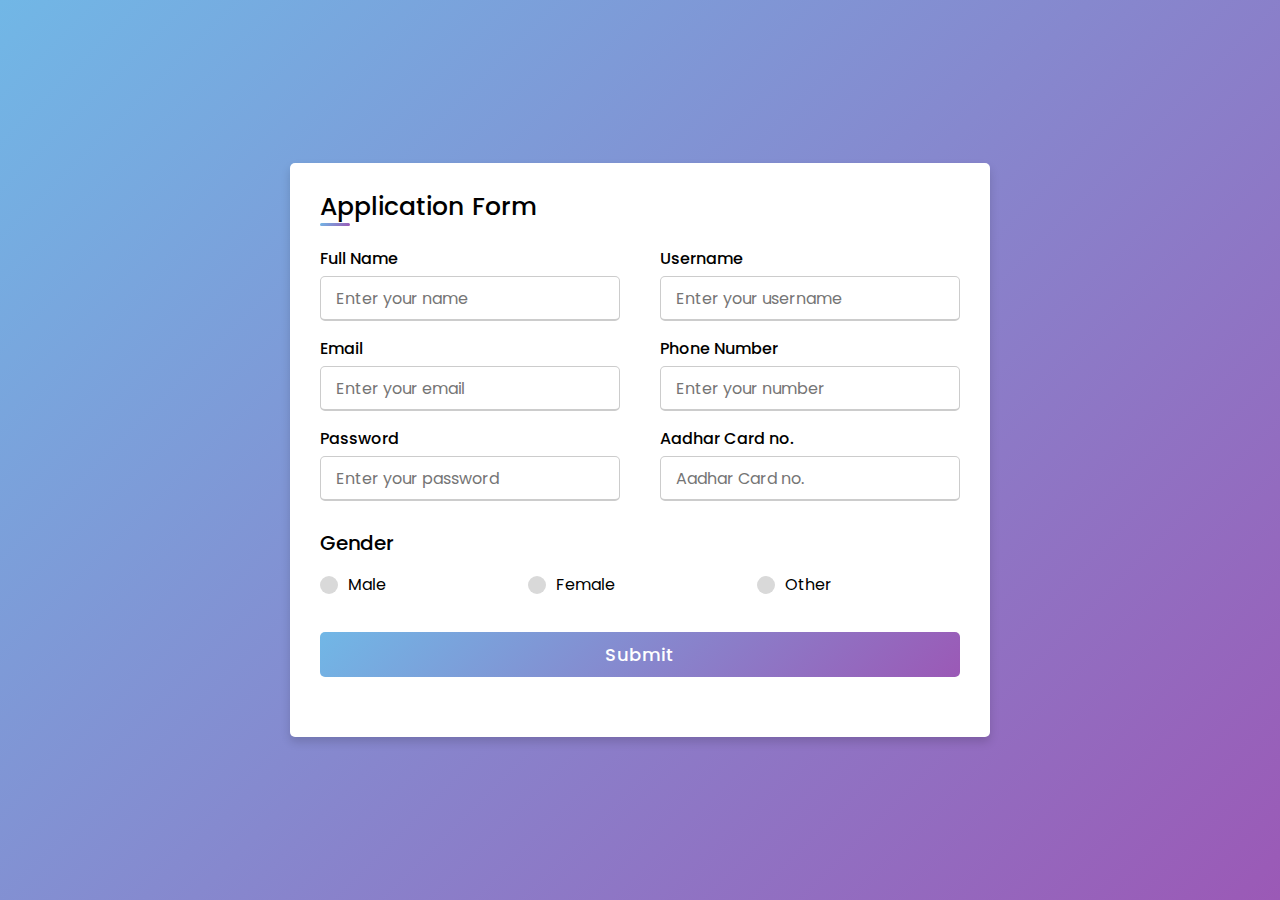
<file: application.html>
<!DOCTYPE html>
<html lang="en" dir="ltr">
  <head>
    <meta charset="UTF-8">
    <link rel="stylesheet" href="application.css">
     <meta name="viewport" content="width=device-width, initial-scale=1.0">
     <link rel="icon" href="favicon.ico">
   </head>
<body>
  <div class="container">
    <div class="title">Application Form </div>
    <div class="content">
      <form action="#">
        <div class="user-details">
          <div class="input-box">
            <span class="details">Full Name</span>
            <input type="text" placeholder="Enter your name" required>
          </div>
          <div class="input-box">
            <span class="details">Username</span>
            <input type="text" placeholder="Enter your username" required>
          </div>
          <div class="input-box">
            <span class="details">Email</span>
            <input type="text" placeholder="Enter your email" required>
          </div>
          <div class="input-box">
            <span class="details">Phone Number</span>
            <input type="text" placeholder="Enter your number" required>
          </div>
          <div class="input-box">
            <span class="details">Password</span>
            <input type="text" placeholder="Enter your password" required>
          </div>
          <div class="input-box">
            <span class="details">Aadhar Card no.</span>
            <input type="text" placeholder="Aadhar Card no." required>
          </div>
        </div>
        <div class="gender-details">
          <input type="radio" name="gender" id="dot-1">
          <input type="radio" name="gender" id="dot-2">
          <input type="radio" name="gender" id="dot-3">
          <span class="gender-title">Gender</span>
          <div class="category">
            <label for="dot-1">
            <span class="dot one"></span>
            <span class="gender">Male</span>
          </label>
          <label for="dot-2">
            <span class="dot two"></span>
            <span class="gender">Female</span>
          </label>
          <label for="dot-3">
            <span class="dot three"></span>
            <span class="gender">Other</span>
            </label>
          </div>
        </div>
        <div class="button">
          <input type="submit" value="Submit">
        </div>
      </form>
    </div>
  </div>

</body>
</html>
</file>
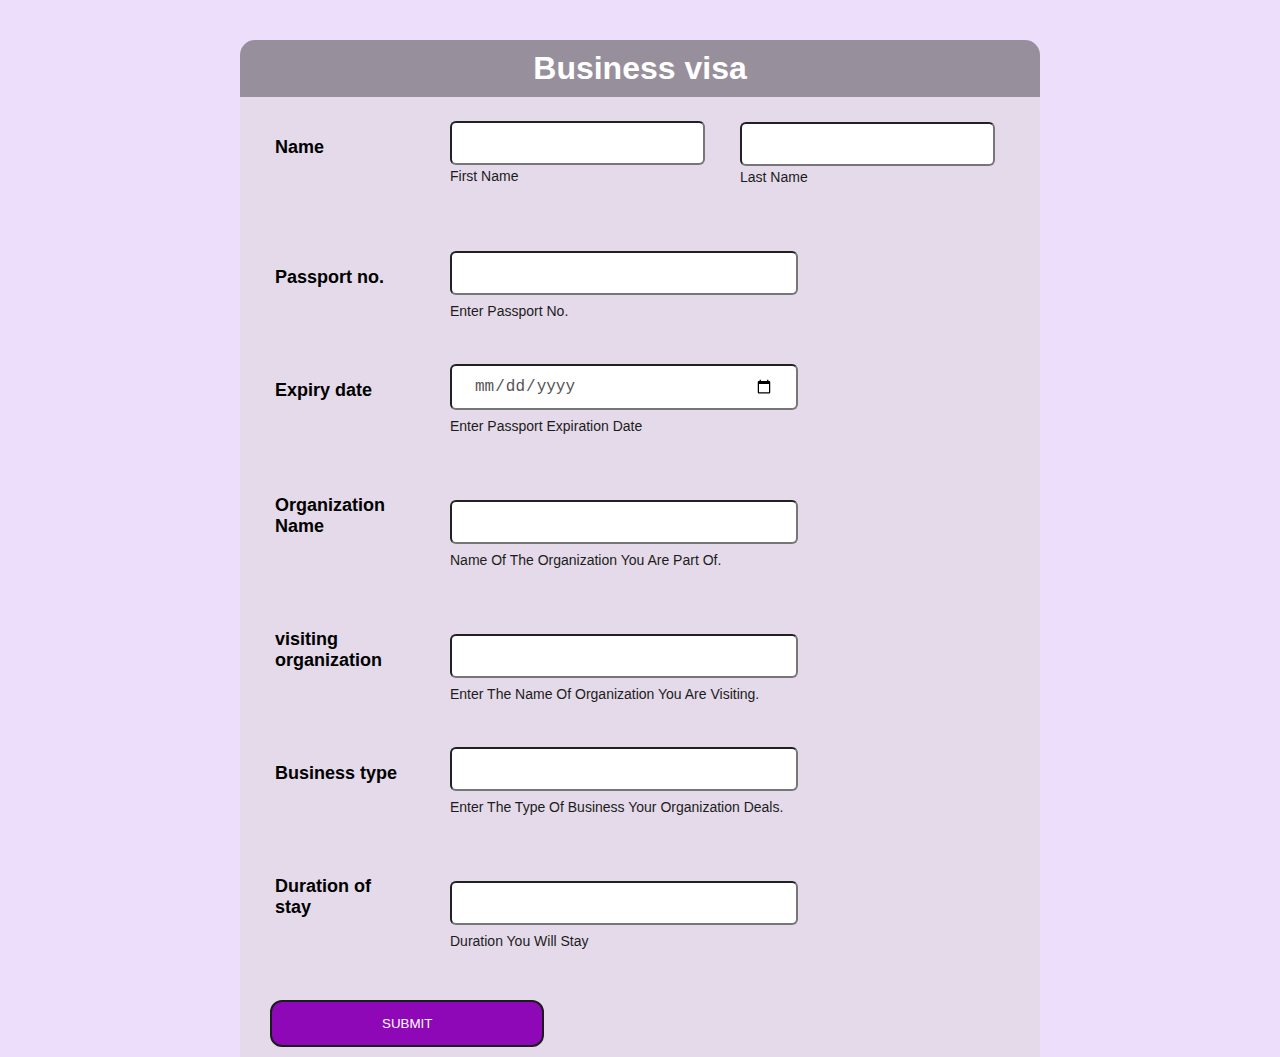
<file: businessvisa.html>
<!DOCTYPE html>
<html>

<head>
    <title></title>
    <style type="text/css">
        * {
            margin: 0;
            padding: 0;
        }

        body {

            background-color: rgba(167, 92, 238, 0.205);
            background-position: centre;
            background-size: cover;
            font-family: sans-serif;
            margin-top: 40px;
        }

        .businessvisafrom {
            width: 800px;
            background-color: rgba(94, 92, 92, 0.6);
            margin: auto;
            color: #FFFFFF;
            /* color: #000; */
            padding: 10px 0px 10px 0px;
            text-align: center;
            border-radius: 15px 15px 0px 0px;
        }

        .main {
            background-color: rgba(219, 214, 214, 0.5);
            width: 800px;
            margin: auto;
        }

        form {
            padding: 10px;
        }

        #name {
            width: 100%;
            height: 100px;
        }

        .name {
            margin-left: 25px;
            margin-top: 30px;
            width: 125px;
            /* color: white; */
            color: #000;
            font-size: 18px;
            font-weight: 700;
        }

        .firstname {
            position: relative;
            left: 200px;
            top: -37px;
            line-height: 40px;
            border-radius: 6px;
            padding: 0 22px;
            font-size: 16px;
        }

        .lastname {
            position: relative;
            left: 417px;
            top: -80px;
            line-height: 40px;
            border-radius: 6px;
            padding: 0 22px;
            font-size: 16px;
            color: #555;

        }

        .firstlabel {
            position: relative;
            color: #1d1c1c;
            text-transform: capitalize;
            font-size: 14px;
            left: 200px;
            top: -48px;
        }

        .lastlabel {
            position: relative;
            color: #1d1c1c;
            text-transform: capitalize;
            font-size: 14px;
            left: 490px;
            top: -78px;
        }

        .passportno {
            position: relative;
            left: 200px;
            top: -37px;
            line-height: 40px;
            width: 300px;
            border-radius: 6px;
            padding: 0 22px;
            font-size: 16px;
            color: #555
        }

        .numberlabel {
            position: relative;
            color: #1d1c1c;
            text-transform: capitalize;
            font-size: 14px;
            left: 200px;
            top: -30px;
        }

        .expirationdate {
            position: relative;
            left: 200px;
            top: -37px;
            line-height: 40px;
            width: 300px;
            border-radius: 6px;
            padding: 0 22px;
            font-size: 16px;
            color: #555
        }

        .expirylabel {
            position: relative;
            color: #1d1c1c;
            text-transform: capitalize;
            font-size: 14px;
            left: 200px;
            top: -30px;
        }

        .organizationname{
            position: relative;
            left: 200px;
            top: -37px;
            line-height: 40px;
            width: 300px;
            border-radius: 6px;
            padding: 0 22px;
            font-size: 16px;
            color: #555
        }

        .organizationnamelabel{
            position: relative;
            color: #1d1c1c;
            text-transform: capitalize;
            font-size: 14px;
            left: 200px;
            top: -30px;
        }

        .visiting_organization{
            position: relative;
            left: 200px;
            top: -37px;
            line-height: 40px;
            width: 300px;
            border-radius: 6px;
            padding: 0 22px;
            font-size: 16px;
            color: #555
        }

        .visiorganizinglabel{
            position: relative;
            color: #1d1c1c;
            text-transform: capitalize;
            font-size: 14px;
            left: 200px;
            top: -30px;
        }

        .business_type{
            position: relative;
            left: 200px;
            top: -37px;
            line-height: 40px;
            width: 300px;
            border-radius: 6px;
            padding: 0 22px;
            font-size: 16px;
            color: #555
        }

        .businesstypelabel{
            position: relative;
            color: #1d1c1c;
            text-transform: capitalize;
            font-size: 14px;
            left: 200px;
            top: -30px;
        }

        .stay {
            position: relative;
            left: 200px;
            top: -37px;
            line-height: 40px;
            width: 300px;
            border-radius: 6px;
            padding: 0 22px;
            font-size: 16px;
            color: #555
        }

        .staydurationlabel {
            position: relative;
            color: #1d1c1c;
            text-transform: capitalize;
            font-size: 14px;
            left: 200px;
            top: -30px;
        }
        button{
        background-color: rgb(143, 8, 184);
        display:block;
        margin:20px 0px 0px 20px;
        text-align: center;
        align-content: center;
        border-radius: 12px;
        border:2px solid #1d1c1c;
        padding: 14px 110px;
        outline: none;
        color: white;
        cursor: pointer;
        transition: 0.25px;
        }
    </style>
</head>

<body>
    <div class="businessvisafrom">
        <h1>Business visa</h1>
    </div>
    <div class="main">
        <form>
            <div id="name">
                <h2 class="name">Name</h2>
                <input class="firstname" type="text" name="first_name"><br>
                <label class="firstlabel">first name</label>
                <input class="lastname" type="text" name="last_name"><br>
                <label class="lastlabel">last name</label>
            </div>
            <div>
                <h2 class="name">Passport no.</h2>
                <input class="passportno" type="number" name="passport_no"><br>
                <label class="numberlabel">Enter passport no.</label>
            </div>
            <div>
                <h2 class="name">Expiry date</h2>
                <input class="expirationdate" type="date" name="expiry_date"><br>
                <label class="expirylabel">Enter passport expiration date</label>
            </div>
           
            <div>
                <h2 class="name">Organization Name</h2>
                <input class="organizationname" type="text" name="organization_name"><br>
                <label class="organizationnamelabel">Name of the organization you are part of.</label>
            </div>
            <div>
                <h2 class="name"> visiting organization </h2>
                <input class="visiting_organization" type="text" name="visiting_organizations"><br>
                <label class="visiorganizinglabel">Enter the name of organization you are visiting.</label>
            </div>
            <div>
                <h2 class="name">Business type</h2>
                <input class="business_type" type="text" name="business_types"><br>
                <label class="businesstypelabel">Enter the type of business your organization deals.</label>
            </div>
            <div>
                <h2 class="name">Duration of stay</h2>
                <input class="stay" type="text" name="stay_duration"><br>
                <label class="staydurationlabel">duration you will stay</label>
            </div>
            <button type="submit">SUBMIT</button>
        </form>
    </div>
</body>

</html>
</file>
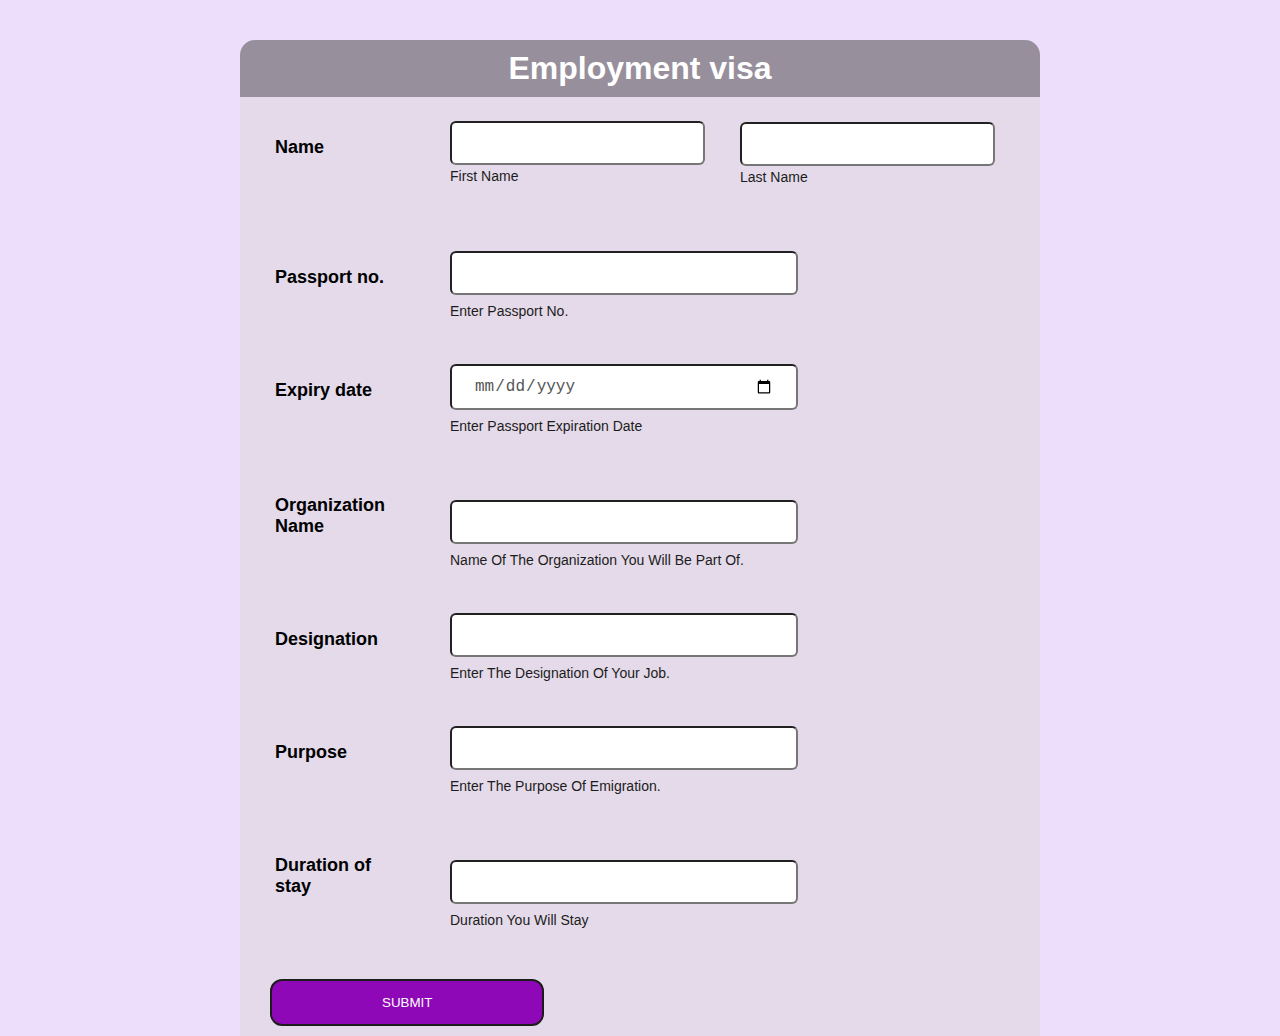
<file: employmentvisa.html>
<!DOCTYPE html>
<html>

<head>
    <title></title>
    <style type="text/css">
        * {
            margin: 0;
            padding: 0;
        }

        body {

            background-color: rgba(167, 92, 238, 0.205);
            background-position: centre;
            background-size: cover;
            font-family: sans-serif;
            margin-top: 40px;
        }

        .employmentvisafrom {
            width: 800px;
            background-color: rgba(94, 92, 92, 0.6);
            margin: auto;
            color: #FFFFFF;
            padding: 10px 0px 10px 0px;
            text-align: center;
            border-radius: 15px 15px 0px 0px;
        }

        .main {
            background-color: rgba(219, 214, 214, 0.5);
            width: 800px;
            margin: auto;
        }

        form {
            padding: 10px;
        }

        #name {
            width: 100%;
            height: 100px;
        }

        .name {
            margin-left: 25px;
            margin-top: 30px;
            width: 125px;
            /* color: white; */
            color: #000;
            font-size: 18px;
            font-weight: 700;
        }

        .firstname {
            position: relative;
            left: 200px;
            top: -37px;
            line-height: 40px;
            border-radius: 6px;
            padding: 0 22px;
            font-size: 16px;
        }

        .lastname {
            position: relative;
            left: 417px;
            top: -80px;
            line-height: 40px;
            border-radius: 6px;
            padding: 0 22px;
            font-size: 16px;
            color: #555;

        }

        .firstlabel {
            position: relative;
            color: #1d1c1c;
            text-transform: capitalize;
            font-size: 14px;
            left: 200px;
            top: -48px;
        }

        .lastlabel {
            position: relative;
            color: #1d1c1c;
            text-transform: capitalize;
            font-size: 14px;
            left: 490px;
            top: -78px;
        }

        .passportno {
            position: relative;
            left: 200px;
            top: -37px;
            line-height: 40px;
            width: 300px;
            border-radius: 6px;
            padding: 0 22px;
            font-size: 16px;
            color: #555
        }

        .numberlabel {
            position: relative;
            color: #1d1c1c;
            text-transform: capitalize;
            font-size: 14px;
            left: 200px;
            top: -30px;
        }

        .expirationdate {
            position: relative;
            left: 200px;
            top: -37px;
            line-height: 40px;
            width: 300px;
            border-radius: 6px;
            padding: 0 22px;
            font-size: 16px;
            color: #555
        }

        .expirylabel {
            position: relative;
            color: #1d1c1c;
            text-transform: capitalize;
            font-size: 14px;
            left: 200px;
            top: -30px;
        }

        .organizationname{
            position: relative;
            left: 200px;
            top: -37px;
            line-height: 40px;
            width: 300px;
            border-radius: 6px;
            padding: 0 22px;
            font-size: 16px;
            color: #555
        }

        .organizationnamelabel{
            position: relative;
            color: #1d1c1c;
            text-transform: capitalize;
            font-size: 14px;
            left: 200px;
            top: -30px;
        }

        .designation{
            position: relative;
            left: 200px;
            top: -37px;
            line-height: 40px;
            width: 300px;
            border-radius: 6px;
            padding: 0 22px;
            font-size: 16px;
            color: #555
        }

        .designationlabel{
            position: relative;
            color: #1d1c1c;
            text-transform: capitalize;
            font-size: 14px;
            left: 200px;
            top: -30px;
        }

        .purpose{
            position: relative;
            left: 200px;
            top: -37px;
            line-height: 40px;
            width: 300px;
            border-radius: 6px;
            padding: 0 22px;
            font-size: 16px;
            color: #555
        }

        .purposelabel{
            position: relative;
            color: #1d1c1c;
            text-transform: capitalize;
            font-size: 14px;
            left: 200px;
            top: -30px;
        }

        .stay {
            position: relative;
            left: 200px;
            top: -37px;
            line-height: 40px;
            width: 300px;
            border-radius: 6px;
            padding: 0 22px;
            font-size: 16px;
            color: #555
        }

        .staydurationlabel {
            position: relative;
            color: #1d1c1c;
            text-transform: capitalize;
            font-size: 14px;
            left: 200px;
            top: -30px;
        }
        button{
        background-color: rgb(143, 8, 184);
        display:block;
        margin:20px 0px 0px 20px;
        text-align: center;
        align-content: center;
        border-radius: 12px;
        border:2px solid #1d1c1c;
        padding: 14px 110px;
        outline: none;
        color: white;
        cursor: pointer;
        transition: 0.25px;
        }
    </style>
</head>

<body>
    <div class="employmentvisafrom">
        <h1>Employment visa</h1>
    </div>
    <div class="main">
        <form>
            <div id="name">
                <h2 class="name">Name</h2>
                <input class="firstname" type="text" name="first_name"><br>
                <label class="firstlabel">first name</label>
                <input class="lastname" type="text" name="last_name"><br>
                <label class="lastlabel">last name</label>
            </div>
            <div>
                <h2 class="name">Passport no.</h2>
                <input class="passportno" type="number" name="passport_no"><br>
                <label class="numberlabel">Enter passport no.</label>
            </div>
            <div>
                <h2 class="name">Expiry date</h2>
                <input class="expirationdate" type="date" name="expiry_date"><br>
                <label class="expirylabel">Enter passport expiration date</label>
            </div>
           
            <div>
                <h2 class="name">Organization Name</h2>
                <input class="organizationname" type="text" name="organization_name"><br>
                <label class="organizationnamelabel">Name of the organization you will be part of.</label>
            </div>
            <div>
                <h2 class="name"> Designation </h2>
                <input class="designation" type="text" name="designations"><br>
                <label class="designationlabel">Enter the designation of your job.</label>
            </div>
            <div>
                <h2 class="name">Purpose</h2>
                <input class="purpose" type="text" name="purposes"><br>
                <label class="purposelabel">Enter the purpose of emigration.</label>
            </div>
            <div>
                <h2 class="name">Duration of stay</h2>
                <input class="stay" type="text" name="stay_duration"><br>
                <label class="staydurationlabel">duration you will stay</label>
            </div>
            <button type="submit">SUBMIT</button>
        </form>
    </div>
</body>

</html>
</file>
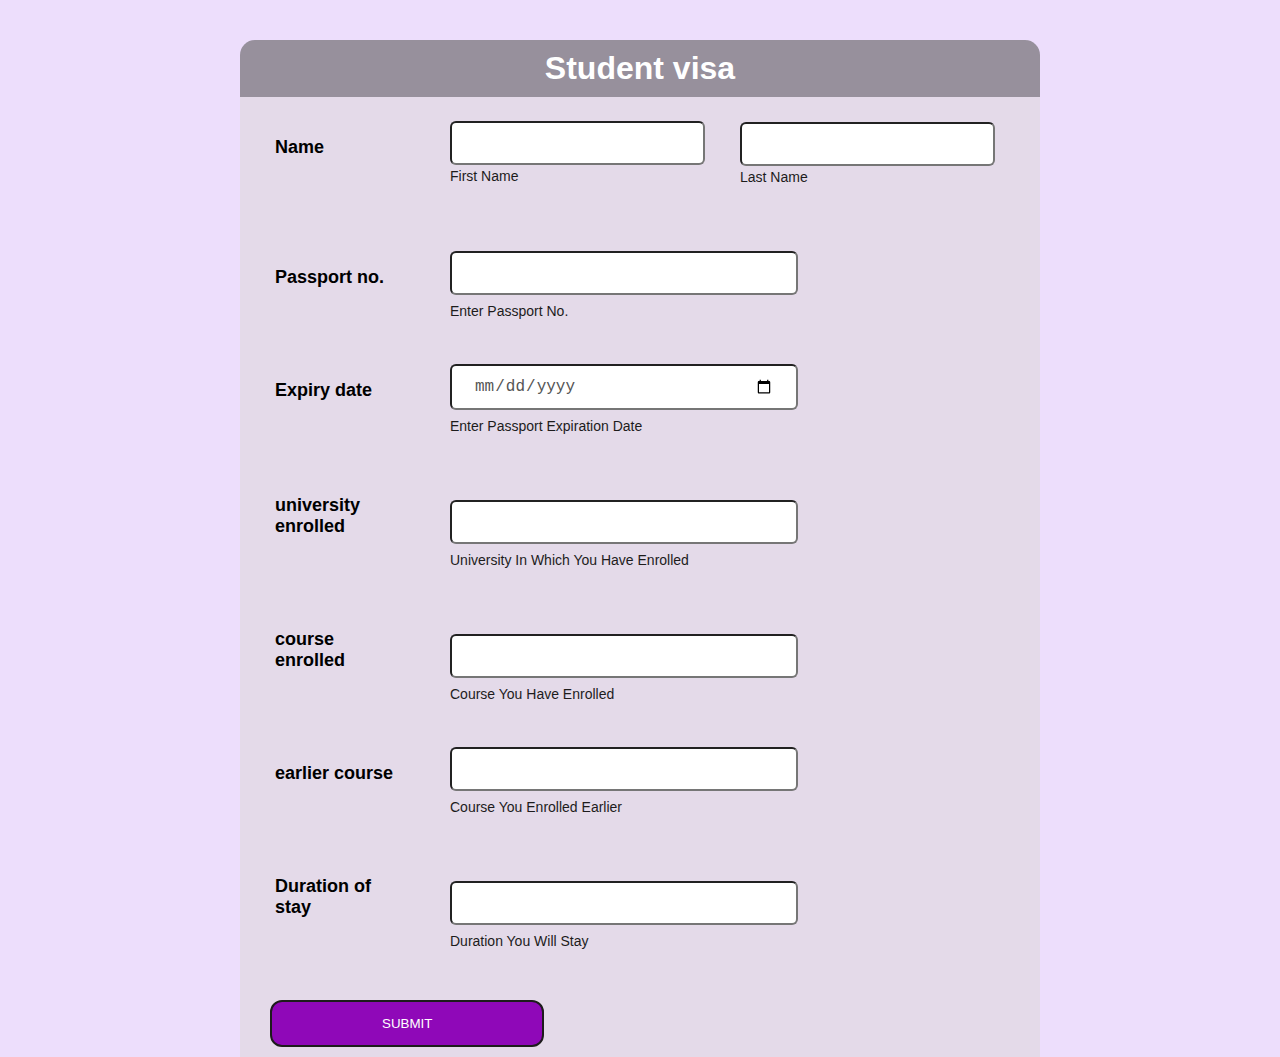
<file: studentvisa.html>
<!DOCTYPE html>
<html>

<head>
    <title></title>
    <style type="text/css">
        * {
            margin: 0;
            padding: 0;
        }

        body {

            background-color: rgba(167, 92, 238, 0.205);
            background-position: centre;
            background-size: cover;
            font-family: sans-serif;
            margin-top: 40px;
        }

        .studentvisafrom {
            width: 800px;
            background-color: rgba(94, 92, 92, 0.6);
            margin: auto;
            color: #FFFFFF;
            padding: 10px 0px 10px 0px;
            text-align: center;
            border-radius: 15px 15px 0px 0px;
        }

        .main {
            background-color: rgba(219, 214, 214, 0.5);
            width: 800px;
            margin: auto;
        }

        form {
            padding: 10px;
        }

        #name {
            width: 100%;
            height: 100px;
        }

        .name {
            margin-left: 25px;
            margin-top: 30px;
            width: 125px;
            /* color: white; */
            color: #000;
            font-size: 18px;
            font-weight: 700;
        }

        .firstname {
            position: relative;
            left: 200px;
            top: -37px;
            line-height: 40px;
            border-radius: 6px;
            padding: 0 22px;
            font-size: 16px;
        }

        .lastname {
            position: relative;
            left: 417px;
            top: -80px;
            line-height: 40px;
            border-radius: 6px;
            padding: 0 22px;
            font-size: 16px;
            color: #555;

        }

        .firstlabel {
            position: relative;
            color: #1d1c1c;
            text-transform: capitalize;
            font-size: 14px;
            left: 200px;
            top: -48px;
        }

        .lastlabel {
            position: relative;
            color: #1d1c1c;
            text-transform: capitalize;
            font-size: 14px;
            left: 490px;
            top: -78px;
        }

        .passportno {
            position: relative;
            left: 200px;
            top: -37px;
            line-height: 40px;
            width: 300px;
            border-radius: 6px;
            padding: 0 22px;
            font-size: 16px;
            color: #555
        }

        .numberlabel {
            position: relative;
            color: #1d1c1c;
            text-transform: capitalize;
            font-size: 14px;
            left: 200px;
            top: -30px;
        }

        .expirationdate {
            position: relative;
            left: 200px;
            top: -37px;
            line-height: 40px;
            width: 300px;
            border-radius: 6px;
            padding: 0 22px;
            font-size: 16px;
            color: #555
        }

        .expirylabel {
            position: relative;
            color: #1d1c1c;
            text-transform: capitalize;
            font-size: 14px;
            left: 200px;
            top: -30px;
        }

        .unienrolled {
            position: relative;
            left: 200px;
            top: -37px;
            line-height: 40px;
            width: 300px;
            border-radius: 6px;
            padding: 0 22px;
            font-size: 16px;
            color: #555
        }

        .unilabel {
            position: relative;
            color: #1d1c1c;
            text-transform: capitalize;
            font-size: 14px;
            left: 200px;
            top: -30px;
        }

        .courseenrolled {
            position: relative;
            left: 200px;
            top: -37px;
            line-height: 40px;
            width: 300px;
            border-radius: 6px;
            padding: 0 22px;
            font-size: 16px;
            color: #555
        }

        .courselabel {
            position: relative;
            color: #1d1c1c;
            text-transform: capitalize;
            font-size: 14px;
            left: 200px;
            top: -30px;
        }

        .courseearlierenrolled {
            position: relative;
            left: 200px;
            top: -37px;
            line-height: 40px;
            width: 300px;
            border-radius: 6px;
            padding: 0 22px;
            font-size: 16px;
            color: #555
        }

        .earlierlabel {
            position: relative;
            color: #1d1c1c;
            text-transform: capitalize;
            font-size: 14px;
            left: 200px;
            top: -30px;
        }

        .stay {
            position: relative;
            left: 200px;
            top: -37px;
            line-height: 40px;
            width: 300px;
            border-radius: 6px;
            padding: 0 22px;
            font-size: 16px;
            color: #555
        }

        .staydurationlabel {
            position: relative;
            color: #1d1c1c;
            text-transform: capitalize;
            font-size: 14px;
            left: 200px;
            top: -30px;
        }
        button{
        background-color: rgb(143, 8, 184);
        display:block;
        margin:20px 0px 0px 20px;
        text-align: center;
        align-content: center;
        border-radius: 12px;
        border:2px solid #1d1c1c;
        padding: 14px 110px;
        outline: none;
        color: white;
        cursor: pointer;
        transition: 0.25px;
        }
    </style>
</head>

<body>
    <div class="studentvisafrom">
        <h1>Student visa</h1>
    </div>
    <div class="main">
        <form>
            <div id="name">
                <h2 class="name">Name</h2>
                <input class="firstname" type="text" name="first_name"><br>
                <label class="firstlabel">first name</label>
                <input class="lastname" type="text" name="last_name"><br>
                <label class="lastlabel">last name</label>
            </div>
            <div>
                <h2 class="name">Passport no.</h2>
                <input class="passportno" type="number" name="passport_no"><br>
                <label class="numberlabel">Enter passport no.</label>
            </div>
            <div>
                <h2 class="name">Expiry date</h2>
                <input class="expirationdate" type="date" name="expiry_date"><br>
                <label class="expirylabel">Enter passport expiration date</label>
            </div>
            <div>
                <h2 class="name">university enrolled</h2>
                <input class="unienrolled" type="text" name="university_enrolled"><br>
                <label class="unilabel">university in which you have enrolled</label>
            </div>
            <div>
                <h2 class="name">course enrolled</h2>
                <input class="courseenrolled" type="text" name="course_enrolled"><br>
                <label class="courselabel">course you have enrolled</label>
            </div>
            <div>
                <h2 class="name">earlier course</h2>
                <input class="courseearlierenrolled" type="text" name="course_enrolled"><br>
                <label class="earlierlabel">course you enrolled earlier</label>
            </div>
            <div>
                <h2 class="name">Duration of stay</h2>
                <input class="stay" type="text" name="stay_duration"><br>
                <label class="staydurationlabel">duration you will stay</label>
            </div>
            <button type="submit">SUBMIT</button>
        </form>
    </div>
</body>

</html>
</file>
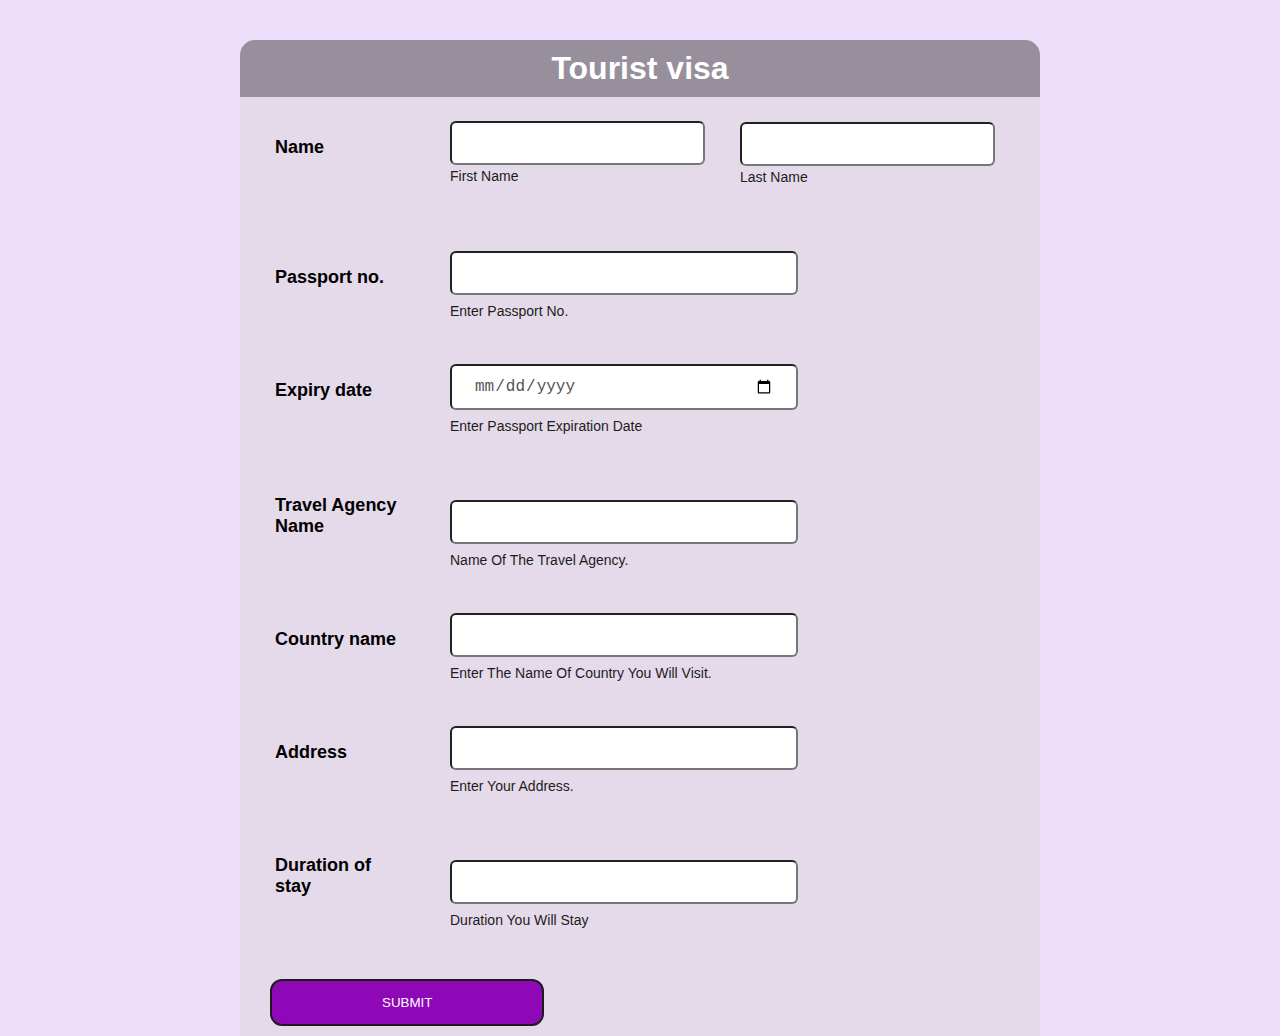
<file: touristvisa.html>
<!DOCTYPE html>
<html>

<head>
    <title></title>
    <style type="text/css">
        * {
            margin: 0;
            padding: 0;
        }

        body {

            background-color: rgba(167, 92, 238, 0.205);
            background-position: centre;
            background-size: cover;
            font-family: sans-serif;
            margin-top: 40px;
        }

        .touristvisafrom {
            width: 800px;
            background-color: rgba(94, 92, 92, 0.6);
            margin: auto;
            color: #FFFFFF;
            padding: 10px 0px 10px 0px;
            text-align: center;
            border-radius: 15px 15px 0px 0px;
        }

        .main {
            background-color: rgba(219, 214, 214, 0.5);
            width: 800px;
            margin: auto;
        }

        form {
            padding: 10px;
        }

        #name {
            width: 100%;
            height: 100px;
        }

        .name {
            margin-left: 25px;
            margin-top: 30px;
            width: 125px;
            color: whi/te;
            color: #000;
            font-size: 18px;
            font-weight: 700;
        }

        .firstname {
            position: relative;
            left: 200px;
            top: -37px;
            line-height: 40px;
            border-radius: 6px;
            padding: 0 22px;
            font-size: 16px;
        }

        .lastname {
            position: relative;
            left: 417px;
            top: -80px;
            line-height: 40px;
            border-radius: 6px;
            padding: 0 22px;
            font-size: 16px;
            color: #555;

        }

        .firstlabel {
            position: relative;
            color: #1d1c1c;
            text-transform: capitalize;
            font-size: 14px;
            left: 200px;
            top: -48px;
        }

        .lastlabel {
            position: relative;
            color: #1d1c1c;
            text-transform: capitalize;
            font-size: 14px;
            left: 490px;
            top: -78px;
        }

        .passportno {
            position: relative;
            left: 200px;
            top: -37px;
            line-height: 40px;
            width: 300px;
            border-radius: 6px;
            padding: 0 22px;
            font-size: 16px;
            color: #555
        }

        .numberlabel {
            position: relative;
            color: #1d1c1c;
            text-transform: capitalize;
            font-size: 14px;
            left: 200px;
            top: -30px;
        }

        .expirationdate {
            position: relative;
            left: 200px;
            top: -37px;
            line-height: 40px;
            width: 300px;
            border-radius: 6px;
            padding: 0 22px;
            font-size: 16px;
            color: #555
        }

        .expirylabel {
            position: relative;
            color: #1d1c1c;
            text-transform: capitalize;
            font-size: 14px;
            left: 200px;
            top: -30px;
        }

        .agencyname{
            position: relative;
            left: 200px;
            top: -37px;
            line-height: 40px;
            width: 300px;
            border-radius: 6px;
            padding: 0 22px;
            font-size: 16px;
            color: #555
        }

        .agencynamelabel{
            position: relative;
            color: #1d1c1c;
            text-transform: capitalize;
            font-size: 14px;
            left: 200px;
            top: -30px;
        }

        .country_name{
            position: relative;
            left: 200px;
            top: -37px;
            line-height: 40px;
            width: 300px;
            border-radius: 6px;
            padding: 0 22px;
            font-size: 16px;
            color: #555
        }

        .countrynamelabel{
            position: relative;
            color: #1d1c1c;
            text-transform: capitalize;
            font-size: 14px;
            left: 200px;
            top: -30px;
        }

        .address{
            position: relative;
            left: 200px;
            top: -37px;
            line-height: 40px;
            width: 300px;
            border-radius: 6px;
            padding: 0 22px;
            font-size: 16px;
            color: #555
        }

        .addresslabel{
            position: relative;
            color: #1d1c1c;
            text-transform: capitalize;
            font-size: 14px;
            left: 200px;
            top: -30px;
        }

        .stay {
            position: relative;
            left: 200px;
            top: -37px;
            line-height: 40px;
            width: 300px;
            border-radius: 6px;
            padding: 0 22px;
            font-size: 16px;
            color: #555
        }

        .staydurationlabel {
            position: relative;
            color: #1d1c1c;
            text-transform: capitalize;
            font-size: 14px;
            left: 200px;
            top: -30px;
        }
        button{
        background-color: rgb(143, 8, 184);
        display:block;
        margin:20px 0px 0px 20px;
        text-align: center;
        align-content: center;
        border-radius: 12px;
        border:2px solid #1d1c1c;
        padding: 14px 110px;
        outline: none;
        color: white;
        cursor: pointer;
        transition: 0.25px;
        }
    </style>
</head>

<body>
    <div class="touristvisafrom">
        <h1>Tourist visa</h1>
    </div>
    <div class="main">
        <form>
            <div id="name">
                <h2 class="name">Name</h2>
                <input class="firstname" type="text" name="first_name"><br>
                <label class="firstlabel">first name</label>
                <input class="lastname" type="text" name="last_name"><br>
                <label class="lastlabel">last name</label>
            </div>
            <div>
                <h2 class="name">Passport no.</h2>
                <input class="passportno" type="number" name="passport_no"><br>
                <label class="numberlabel">Enter passport no.</label>
            </div>
            <div>
                <h2 class="name">Expiry date</h2>
                <input class="expirationdate" type="date" name="expiry_date"><br>
                <label class="expirylabel">Enter passport expiration date</label>
            </div>
           
            <div>
                <h2 class="name">Travel Agency Name</h2>
                <input class="agencyname" type="text" name="travel_agency"><br>
                <label class="agencynamelabel">Name of the travel agency.</label>
            </div>
            <div>
                <h2 class="name"> Country name </h2>
                <input class="country_name" type="text" name="contry_names"><br>
                <label class="countrynamelabel">Enter the name of country you will visit.</label>
            </div>
            <div>
                <h2 class="name">Address</h2>
                <input class="address" type="text" name="addresses"><br>
                <label class="addresslabel">Enter your address.</label>
            </div>
            <div>
                <h2 class="name">Duration of stay</h2>
                <input class="stay" type="text" name="stay_duration"><br>
                <label class="staydurationlabel">duration you will stay</label>
            </div>
            <button type="submit">SUBMIT</button>
        </form>
    </div>
</body>

</html>
</file>
<file: application.css>
@import url('https://fonts.googleapis.com/css2?family=Poppins:wght@200;300;400;500;600;700&display=swap');
*{
  margin: 0;
  padding: 0;
  box-sizing: border-box;
  font-family: 'Poppins',sans-serif;
}
body{
  height: 100vh;
  display: flex;
  justify-content: center;
  align-items: center;
  padding: 10px;
  background: linear-gradient(135deg, #71b7e6, #9b59b6);
}
.container{
  max-width: 700px;
  width: 100%;
  background-color: #fff;
  padding: 25px 30px;
  border-radius: 5px;
  box-shadow: 0 5px 10px rgba(0,0,0,0.15);
}
.container .title{
  font-size: 25px;
  font-weight: 500;
  position: relative;
}
.container .title::before{
  content: "";
  position: absolute;
  left: 0;
  bottom: 0;
  height: 3px;
  width: 30px;
  border-radius: 5px;
  background: linear-gradient(135deg, #71b7e6, #9b59b6);
}
.content form .user-details{
  display: flex;
  flex-wrap: wrap;
  justify-content: space-between;
  margin: 20px 0 12px 0;
}
form .user-details .input-box{
  margin-bottom: 15px;
  width: calc(100% / 2 - 20px);
}
form .input-box span.details{
  display: block;
  font-weight: 500;
  margin-bottom: 5px;
}
.user-details .input-box input{
  height: 45px;
  width: 100%;
  outline: none;
  font-size: 16px;
  border-radius: 5px;
  padding-left: 15px;
  border: 1px solid #ccc;
  border-bottom-width: 2px;
  transition: all 0.3s ease;
}
.user-details .input-box input:focus,
.user-details .input-box input:valid{
  border-color: #9b59b6;
}
 form .gender-details .gender-title{
  font-size: 20px;
  font-weight: 500;
 }
 form .category{
   display: flex;
   width: 80%;
   margin: 14px 0 ;
   justify-content: space-between;
 }
 form .category label{
   display: flex;
   align-items: center;
   cursor: pointer;
 }
 form .category label .dot{
  height: 18px;
  width: 18px;
  border-radius: 50%;
  margin-right: 10px;
  background: #d9d9d9;
  border: 5px solid transparent;
  transition: all 0.3s ease;
}
 #dot-1:checked ~ .category label .one,
 #dot-2:checked ~ .category label .two,
 #dot-3:checked ~ .category label .three{
   background: #9b59b6;
   border-color: #d9d9d9;
 }
 form input[type="radio"]{
   display: none;
 }
 form .button{
   height: 45px;
   margin: 35px 0
 }
 form .button input{
   height: 100%;
   width: 100%;
   border-radius: 5px;
   border: none;
   color: #fff;
   font-size: 18px;
   font-weight: 500;
   letter-spacing: 1px;
   cursor: pointer;
   transition: all 0.3s ease;
   background: linear-gradient(135deg, #71b7e6, #9b59b6);
 }
 form .button input:hover{
  background: linear-gradient(-135deg, #71b7e6, #9b59b6);
  }
 @media(max-width: 584px){
 .container{
  max-width: 100%;
}
form .user-details .input-box{
    margin-bottom: 15px;
    width: 100%;
  }
  form .category{
    width: 100%;
  }
  .content form .user-details{
    max-height: 300px;
    overflow-y: scroll;
  }
  .user-details::-webkit-scrollbar{
    width: 5px;
  }
  }
  @media(max-width: 459px){
  .container .content .category{
    flex-direction: column;
  }
}
</file>
